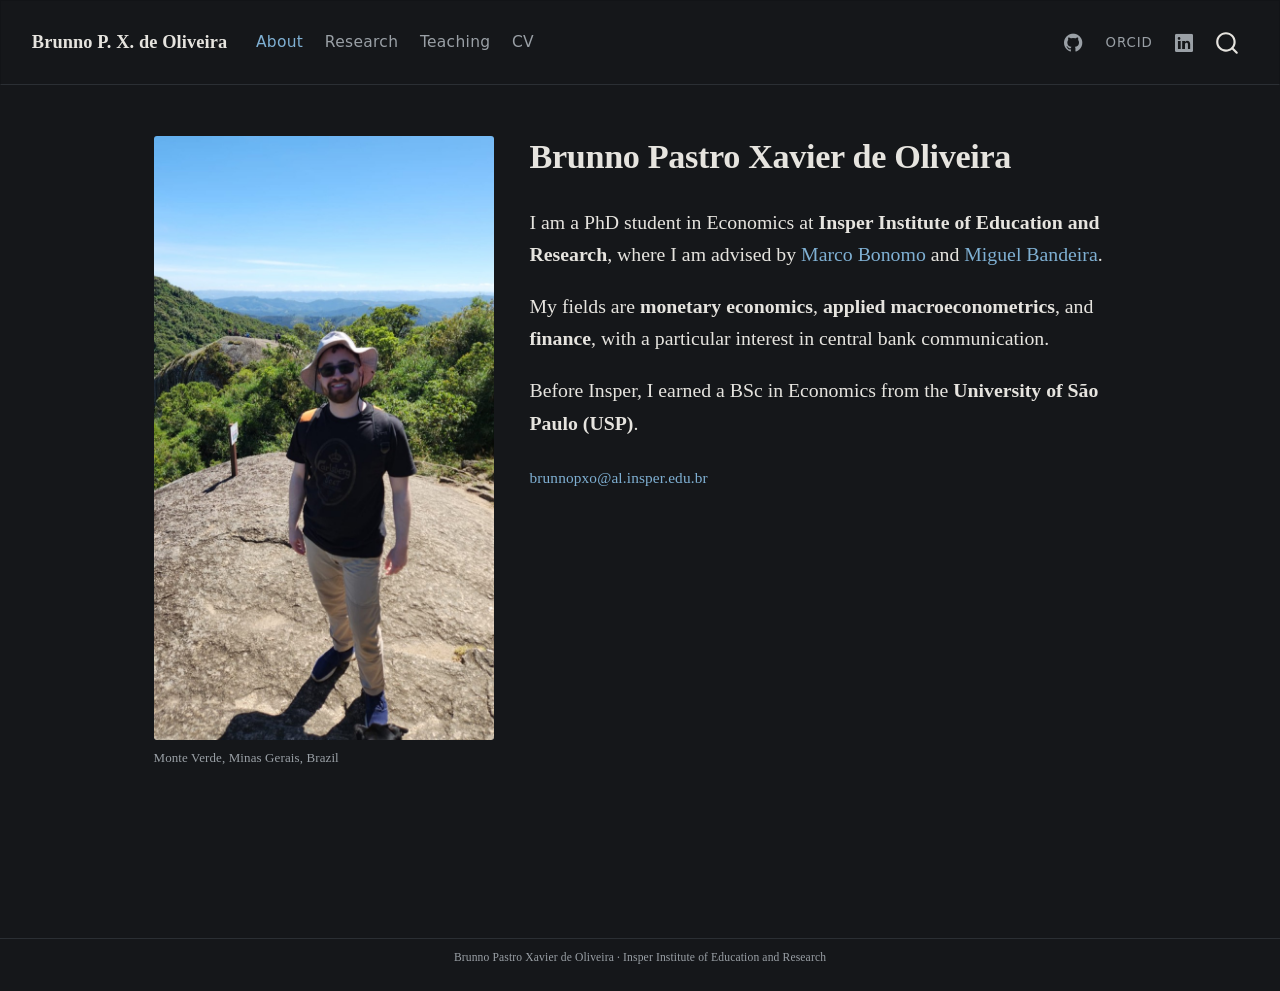
<file: index.html>
<!DOCTYPE html>
<html xmlns="http://www.w3.org/1999/xhtml" lang="en" xml:lang="en"><head>

<meta charset="utf-8">
<meta name="generator" content="quarto-1.10.19">

<meta name="viewport" content="width=device-width, initial-scale=1.0, user-scalable=yes">

<meta name="description" content="PhD student in Economics at Insper. Monetary economics, applied macroeconometrics, and finance.">

<title>Brunno Pastro Xavier de Oliveira</title>
<style>
/* Default styles provided by pandoc.
** See https://pandoc.org/MANUAL.html#variables-for-html for config info.
*/
span.smallcaps{font-variant: small-caps;}
div.columns{display: flex; gap: 1.5em;}
div.column{flex: auto;}
@media screen {
div.columns{gap: min(4vw, 1.5em);}
div.column{overflow-x: auto;}
}
div.hanging-indent{margin-left: 1.5em; text-indent: -1.5em;}
ul.task-list{list-style: none;}
ul.task-list li input[type="checkbox"] {
  width: 0.8em;
  margin: 0 0.8em 0.2em -1em; /* quarto-specific, see https://github.com/quarto-dev/quarto-cli/issues/4556 */ 
  vertical-align: middle;
}
</style>


<script src="site_libs/quarto-nav/quarto-nav.js"></script>
<script src="site_libs/quarto-nav/headroom.min.js"></script>
<script src="site_libs/clipboard/clipboard.min.js"></script>
<script src="site_libs/quarto-search/autocomplete.umd.js"></script>
<script src="site_libs/quarto-search/fuse.min.js"></script>
<script src="site_libs/quarto-search/quarto-search.js"></script>
<meta name="quarto:offset" content="./">
<script src="site_libs/quarto-html/quarto.js" type="module"></script>
<script src="site_libs/quarto-html/tabsets/tabsets.js" type="module"></script>
<script src="site_libs/quarto-html/popper.min.js"></script>
<script src="site_libs/quarto-html/tippy.umd.min.js"></script>
<link href="site_libs/quarto-html/tippy.css" rel="stylesheet">
<link href="site_libs/quarto-html/quarto-syntax-highlighting-dark-b626d73c4c936ccc3cb08be7d45d1df6.css" rel="stylesheet" id="quarto-text-highlighting-styles">
<script src="site_libs/bootstrap/bootstrap.min.js"></script>
<link href="site_libs/bootstrap/bootstrap-icons.css" rel="stylesheet">
<link href="site_libs/bootstrap/bootstrap-89ab94d4cbc42f2697dc7092663cc484.min.css" rel="stylesheet" append-hash="true" id="quarto-bootstrap" data-mode="dark">
<script id="quarto-search-options" type="application/json">{
  "location": "navbar",
  "copy-button": false,
  "collapse-after": 3,
  "panel-placement": "end",
  "type": "overlay",
  "limit": 50,
  "keyboard-shortcut": [
    "f",
    "/",
    "s"
  ],
  "show-item-context": false,
  "language": {
    "search-no-results-text": "No results",
    "search-matching-documents-text": "matching documents",
    "search-copy-link-title": "Copy link to search",
    "search-hide-matches-text": "Hide additional matches",
    "search-more-match-text": "more match in this document",
    "search-more-matches-text": "more matches in this document",
    "search-clear-button-title": "Clear",
    "search-text-placeholder": "",
    "search-detached-cancel-button-title": "Cancel",
    "search-submit-button-title": "Submit",
    "search-label": "Search"
  }
}</script>
<style>html{ scroll-behavior: smooth; }</style>


<meta property="og:title" content="Brunno Pastro Xavier de Oliveira">
<meta property="og:image" content="https://brunnopxo.github.io/assets/profile.jpg">
<meta property="og:site_name" content="Brunno Pastro Xavier de Oliveira">
<meta property="og:image:alt" content="Brunno Pastro Xavier de Oliveira">
</head>

<body class="nav-fixed fullcontent quarto-light">

<div id="quarto-search-results"></div>
  <header id="quarto-header" class="headroom fixed-top">
    <nav class="navbar navbar-expand-lg " data-bs-theme="dark">
      <div class="navbar-container container-fluid">
      <div class="navbar-brand-container mx-auto">
    <a class="navbar-brand" href="./index.html">
    <span class="navbar-title">Brunno P. X. de Oliveira</span>
    </a>
  </div>
            <div id="quarto-search" class="" title="Search"></div>
          <button class="navbar-toggler" type="button" data-bs-toggle="collapse" data-bs-target="#navbarCollapse" aria-controls="navbarCollapse" role="menu" aria-expanded="false" aria-label="Toggle navigation" onclick="if (window.quartoToggleHeadroom) { window.quartoToggleHeadroom(); }">
  <span class="navbar-toggler-icon"></span>
</button>
          <div class="collapse navbar-collapse" id="navbarCollapse">
            <ul class="navbar-nav navbar-nav-scroll me-auto">
  <li class="nav-item">
    <a class="nav-link active" href="./index.html" aria-current="page"> 
<span class="menu-text">About</span></a>
  </li>  
  <li class="nav-item">
    <a class="nav-link" href="./research.html"> 
<span class="menu-text">Research</span></a>
  </li>  
  <li class="nav-item">
    <a class="nav-link" href="./teaching.html"> 
<span class="menu-text">Teaching</span></a>
  </li>  
  <li class="nav-item">
    <a class="nav-link" href="./cv.html"> 
<span class="menu-text">CV</span></a>
  </li>  
</ul>
            <ul class="navbar-nav navbar-nav-scroll ms-auto">
  <li class="nav-item compact">
    <a class="nav-link" href="https://github.com/brunnopxo" target="_blank"> <i class="bi bi-github" role="img" aria-label="GitHub">
</i> 
<span class="menu-text"></span></a>
  </li>  
  <li class="nav-item">
    <a class="nav-link" href="https://orcid.org/0000-0001-9668-6243" target="_blank"> 
<span class="menu-text">ORCID</span></a>
  </li>  
  <li class="nav-item compact">
    <a class="nav-link" href="https://www.linkedin.com/in/brunnopxo/" target="_blank"> <i class="bi bi-linkedin" role="img" aria-label="LinkedIn">
</i> 
<span class="menu-text"></span></a>
  </li>  
</ul>
          </div> <!-- /navcollapse -->
            <div class="quarto-navbar-tools">
</div>
      </div> <!-- /container-fluid -->
    </nav>
</header>
<!-- content -->
<div id="quarto-content" class="quarto-container page-columns page-rows-contents page-layout-article page-navbar">
<!-- sidebar -->
<!-- margin-sidebar -->
    
<!-- main -->
<main class="content" id="quarto-document-content"><header id="title-block-header" class="quarto-title-block"></header>




<div class="profile-header">
<div class="profile-photo">
<p><img src="assets/profile.jpg" class="img-fluid" alt="Brunno Pastro Xavier de Oliveira"></p>
<div class="photo-caption">
<p>Monte Verde, Minas Gerais, Brazil</p>
</div>
</div>
<section id="brunno-pastro-xavier-de-oliveira" class="level1 title profile-text">
<h1 class="title">Brunno Pastro Xavier de Oliveira</h1>
<p>I am a PhD student in Economics at <strong>Insper Institute of Education and Research</strong>, where I am advised by <a href="https://sites.google.com/site/marcoacbonomo/" target="_blank" rel="noopener">Marco Bonomo</a> and <a href="https://sites.google.com/view/miguelbandeira/home" target="_blank" rel="noopener">Miguel Bandeira</a>.</p>
<p>My fields are <strong>monetary economics</strong>, <strong>applied macroeconometrics</strong>, and <strong>finance</strong>, with a particular interest in central bank communication.</p>
<p>Before Insper, I earned a BSc in Economics from the <strong>University of São Paulo (USP)</strong>.</p>
<div class="contact-line">
<p><a href="mailto:brunnopxo@al.insper.edu.br">brunnopxo@al.insper.edu.br</a></p>
</div>
</section>
</div>



</main> <!-- /main -->
<script id="quarto-html-after-body" type="application/javascript">
  window.document.addEventListener("DOMContentLoaded", function (event) {
    const isCodeAnnotation = (el) => {
      for (const clz of el.classList) {
        if (clz.startsWith('code-annotation-')) {                     
          return true;
        }
      }
      return false;
    }
    const onCopySuccess = function(e) {
      // button target
      const button = e.trigger;
      // don't keep focus
      button.blur();
      // flash "checked"
      button.classList.add('code-copy-button-checked');
      var currentTitle = button.getAttribute("title");
      button.setAttribute("title", "Copied!");
      let tooltip;
      if (window.bootstrap) {
        button.setAttribute("data-bs-toggle", "tooltip");
        button.setAttribute("data-bs-placement", "left");
        button.setAttribute("data-bs-title", "Copied!");
        tooltip = new bootstrap.Tooltip(button, 
          { trigger: "manual", 
            customClass: "code-copy-button-tooltip",
            offset: [0, -8]});
        tooltip.show();    
      }
      setTimeout(function() {
        if (tooltip) {
          tooltip.hide();
          button.removeAttribute("data-bs-title");
          button.removeAttribute("data-bs-toggle");
          button.removeAttribute("data-bs-placement");
        }
        button.setAttribute("title", currentTitle);
        button.classList.remove('code-copy-button-checked');
      }, 1000);
      // clear code selection
      e.clearSelection();
    }
    const getTextToCopy = function(trigger) {
      const outerScaffold = trigger.parentElement.cloneNode(true);
      const codeEl = outerScaffold.querySelector('code');
      for (const childEl of codeEl.children) {
        if (isCodeAnnotation(childEl)) {
          childEl.remove();
        }
      }
      return codeEl.innerText;
    }
    const clipboard = new window.ClipboardJS('.code-copy-button:not([data-in-quarto-modal])', {
      text: getTextToCopy
    });
    clipboard.on('success', onCopySuccess);
    if (window.document.getElementById('quarto-embedded-source-code-modal')) {
      const clipboardModal = new window.ClipboardJS('.code-copy-button[data-in-quarto-modal]', {
        text: getTextToCopy,
        container: window.document.getElementById('quarto-embedded-source-code-modal')
      });
      clipboardModal.on('success', onCopySuccess);
    }
      var localhostRegex = new RegExp(/^(?:http|https):\/\/localhost\:?[0-9]*\//);
      var mailtoRegex = new RegExp(/^mailto:/);
        var filterRegex = new RegExp("https:\/\/brunnopxo\.github\.io");
      var isInternal = (href) => {
          return filterRegex.test(href) || localhostRegex.test(href) || mailtoRegex.test(href);
      }
      // Inspect non-navigation links and adorn them if external
     var links = window.document.querySelectorAll('a[href]:not(.nav-link):not(.navbar-brand):not(.toc-action):not(.sidebar-link):not(.sidebar-item-toggle):not(.pagination-link):not(.no-external):not([aria-hidden]):not(.dropdown-item):not(.quarto-navigation-tool):not(.about-link)');
      for (var i=0; i<links.length; i++) {
        const link = links[i];
        if (!isInternal(link.href)) {
          // undo the damage that might have been done by quarto-nav.js in the case of
          // links that we want to consider external
          if (link.dataset.originalHref !== undefined) {
            link.href = link.dataset.originalHref;
          }
        }
      }
    function tippyHover(el, contentFn, onTriggerFn, onUntriggerFn) {
      const config = {
        allowHTML: true,
        maxWidth: 500,
        delay: 100,
        arrow: false,
        appendTo: function(el) {
            return el.parentElement;
        },
        interactive: true,
        interactiveBorder: 10,
        theme: 'quarto',
        placement: 'bottom-start',
      };
      if (contentFn) {
        config.content = contentFn;
      }
      if (onTriggerFn) {
        config.onTrigger = onTriggerFn;
      }
      if (onUntriggerFn) {
        config.onUntrigger = onUntriggerFn;
      }
      window.tippy(el, config); 
    }
    const noterefs = window.document.querySelectorAll('a[role="doc-noteref"]');
    for (var i=0; i<noterefs.length; i++) {
      const ref = noterefs[i];
      tippyHover(ref, function() {
        // use id or data attribute instead here
        let href = ref.getAttribute('data-footnote-href') || ref.getAttribute('href');
        try { href = new URL(href).hash; } catch {}
        const id = href.replace(/^#\/?/, "");
        const note = window.document.getElementById(id);
        if (note) {
          return note.innerHTML;
        } else {
          return "";
        }
      });
    }
    const xrefs = window.document.querySelectorAll('a.quarto-xref');
    const processXRef = (id, note) => {
      // Strip column container classes
      const stripColumnClz = (el) => {
        el.classList.remove("page-full", "page-columns");
        if (el.children) {
          for (const child of el.children) {
            stripColumnClz(child);
          }
        }
      }
      stripColumnClz(note)
      if (id === null || id.startsWith('sec-')) {
        // Special case sections, only their first couple elements
        const container = document.createElement("div");
        if (note.children && note.children.length > 2) {
          container.appendChild(note.children[0].cloneNode(true));
          for (let i = 1; i < note.children.length; i++) {
            const child = note.children[i];
            if (child.tagName === "P" && child.innerText === "") {
              continue;
            } else {
              container.appendChild(child.cloneNode(true));
              break;
            }
          }
          if (window.Quarto?.typesetMath) {
            window.Quarto.typesetMath(container);
          }
          return container.innerHTML
        } else {
          if (window.Quarto?.typesetMath) {
            window.Quarto.typesetMath(note);
          }
          return note.innerHTML;
        }
      } else {
        // Remove any anchor links if they are present
        const anchorLink = note.querySelector('a.anchorjs-link');
        if (anchorLink) {
          anchorLink.remove();
        }
        if (window.Quarto?.typesetMath) {
          window.Quarto.typesetMath(note);
        }
        if (note.classList.contains("callout")) {
          return note.outerHTML;
        } else {
          return note.innerHTML;
        }
      }
    }
    for (var i=0; i<xrefs.length; i++) {
      const xref = xrefs[i];
      tippyHover(xref, undefined, function(instance) {
        instance.disable();
        let url = xref.getAttribute('href');
        let hash = undefined; 
        if (url.startsWith('#')) {
          hash = url;
        } else {
          try { hash = new URL(url).hash; } catch {}
        }
        if (hash) {
          const id = hash.replace(/^#\/?/, "");
          const note = window.document.getElementById(id);
          if (note !== null) {
            try {
              const html = processXRef(id, note.cloneNode(true));
              instance.setContent(html);
            } finally {
              instance.enable();
              instance.show();
            }
          } else {
            // See if we can fetch this
            fetch(url.split('#')[0])
            .then(res => res.text())
            .then(html => {
              const parser = new DOMParser();
              const htmlDoc = parser.parseFromString(html, "text/html");
              const note = htmlDoc.getElementById(id);
              if (note !== null) {
                const html = processXRef(id, note);
                instance.setContent(html);
              } 
            }).finally(() => {
              instance.enable();
              instance.show();
            });
          }
        } else {
          // See if we can fetch a full url (with no hash to target)
          // This is a special case and we should probably do some content thinning / targeting
          fetch(url)
          .then(res => res.text())
          .then(html => {
            const parser = new DOMParser();
            const htmlDoc = parser.parseFromString(html, "text/html");
            const note = htmlDoc.querySelector('main.content');
            if (note !== null) {
              // This should only happen for chapter cross references
              // (since there is no id in the URL)
              // remove the first header
              if (note.children.length > 0 && note.children[0].tagName === "HEADER") {
                note.children[0].remove();
              }
              const html = processXRef(null, note);
              instance.setContent(html);
            } 
          }).finally(() => {
            instance.enable();
            instance.show();
          });
        }
      }, function(instance) {
      });
    }
        let selectedAnnoteEl;
        const selectorForAnnotation = ( cell, annotation) => {
          let cellAttr = 'data-code-cell="' + cell + '"';
          let lineAttr = 'data-code-annotation="' +  annotation + '"';
          const selector = 'span[' + cellAttr + '][' + lineAttr + ']';
          return selector;
        }
        const selectCodeLines = (annoteEl) => {
          const doc = window.document;
          const targetCell = annoteEl.getAttribute("data-target-cell");
          const targetAnnotation = annoteEl.getAttribute("data-target-annotation");
          const annoteSpan = window.document.querySelector(selectorForAnnotation(targetCell, targetAnnotation));
          const lines = annoteSpan.getAttribute("data-code-lines").split(",");
          const lineIds = lines.map((line) => {
            return targetCell + "-" + line;
          })
          let top = null;
          let height = null;
          let parent = null;
          if (lineIds.length > 0) {
              //compute the position of the single el (top and bottom and make a div)
              const el = window.document.getElementById(lineIds[0]);
              top = el.offsetTop;
              height = el.offsetHeight;
              parent = el.parentElement.parentElement;
            if (lineIds.length > 1) {
              const lastEl = window.document.getElementById(lineIds[lineIds.length - 1]);
              const bottom = lastEl.offsetTop + lastEl.offsetHeight;
              height = bottom - top;
            }
            if (top !== null && height !== null && parent !== null) {
              // cook up a div (if necessary) and position it 
              let div = window.document.getElementById("code-annotation-line-highlight");
              if (div === null) {
                div = window.document.createElement("div");
                div.setAttribute("id", "code-annotation-line-highlight");
                div.style.position = 'absolute';
                parent.appendChild(div);
              }
              div.style.top = top - 2 + "px";
              div.style.height = height + 4 + "px";
              div.style.left = 0;
              let gutterDiv = window.document.getElementById("code-annotation-line-highlight-gutter");
              if (gutterDiv === null) {
                gutterDiv = window.document.createElement("div");
                gutterDiv.setAttribute("id", "code-annotation-line-highlight-gutter");
                gutterDiv.style.position = 'absolute';
                const codeCell = window.document.getElementById(targetCell);
                const gutter = codeCell.querySelector('.code-annotation-gutter');
                gutter.appendChild(gutterDiv);
              }
              gutterDiv.style.top = top - 2 + "px";
              gutterDiv.style.height = height + 4 + "px";
            }
            selectedAnnoteEl = annoteEl;
          }
        };
        const unselectCodeLines = () => {
          const elementsIds = ["code-annotation-line-highlight", "code-annotation-line-highlight-gutter"];
          elementsIds.forEach((elId) => {
            const div = window.document.getElementById(elId);
            if (div) {
              div.remove();
            }
          });
          selectedAnnoteEl = undefined;
        };
          // Handle positioning of the toggle
      window.addEventListener(
        "resize",
        throttle(() => {
          elRect = undefined;
          if (selectedAnnoteEl) {
            selectCodeLines(selectedAnnoteEl);
          }
        }, 10)
      );
      function throttle(fn, ms) {
      let throttle = false;
      let timer;
        return (...args) => {
          if(!throttle) { // first call gets through
              fn.apply(this, args);
              throttle = true;
          } else { // all the others get throttled
              if(timer) clearTimeout(timer); // cancel #2
              timer = setTimeout(() => {
                fn.apply(this, args);
                timer = throttle = false;
              }, ms);
          }
        };
      }
        // Attach click handler to the DT
        const annoteDls = window.document.querySelectorAll('dt[data-target-cell]');
        for (const annoteDlNode of annoteDls) {
          annoteDlNode.addEventListener('click', (event) => {
            const clickedEl = event.target;
            if (clickedEl !== selectedAnnoteEl) {
              unselectCodeLines();
              const activeEl = window.document.querySelector('dt[data-target-cell].code-annotation-active');
              if (activeEl) {
                activeEl.classList.remove('code-annotation-active');
              }
              selectCodeLines(clickedEl);
              clickedEl.classList.add('code-annotation-active');
            } else {
              // Unselect the line
              unselectCodeLines();
              clickedEl.classList.remove('code-annotation-active');
            }
          });
        }
    const findCites = (el) => {
      const parentEl = el.parentElement;
      if (parentEl) {
        const cites = parentEl.dataset.cites;
        if (cites) {
          return {
            el,
            cites: cites.split(' ')
          };
        } else {
          return findCites(el.parentElement)
        }
      } else {
        return undefined;
      }
    };
    var bibliorefs = window.document.querySelectorAll('a[role="doc-biblioref"]');
    for (var i=0; i<bibliorefs.length; i++) {
      const ref = bibliorefs[i];
      const citeInfo = findCites(ref);
      if (citeInfo) {
        tippyHover(citeInfo.el, function() {
          var popup = window.document.createElement('div');
          citeInfo.cites.forEach(function(cite) {
            var citeDiv = window.document.createElement('div');
            citeDiv.classList.add('hanging-indent');
            citeDiv.classList.add('csl-entry');
            var biblioDiv = window.document.getElementById('ref-' + cite);
            if (biblioDiv) {
              citeDiv.innerHTML = biblioDiv.innerHTML;
            }
            popup.appendChild(citeDiv);
          });
          return popup.innerHTML;
        });
      }
    }
  });
  </script>
</div> <!-- /content -->
<footer class="footer">
  <div class="nav-footer">
    <div class="nav-footer-left">
      &nbsp;
    </div>   
    <div class="nav-footer-center">
<p>Brunno Pastro Xavier de Oliveira · Insper Institute of Education and Research</p>
</div>
    <div class="nav-footer-right">
      &nbsp;
    </div>
  </div>
</footer>




<script src="site_libs/quarto-html/zenscroll-min.js"></script>
</body></html>
</file>
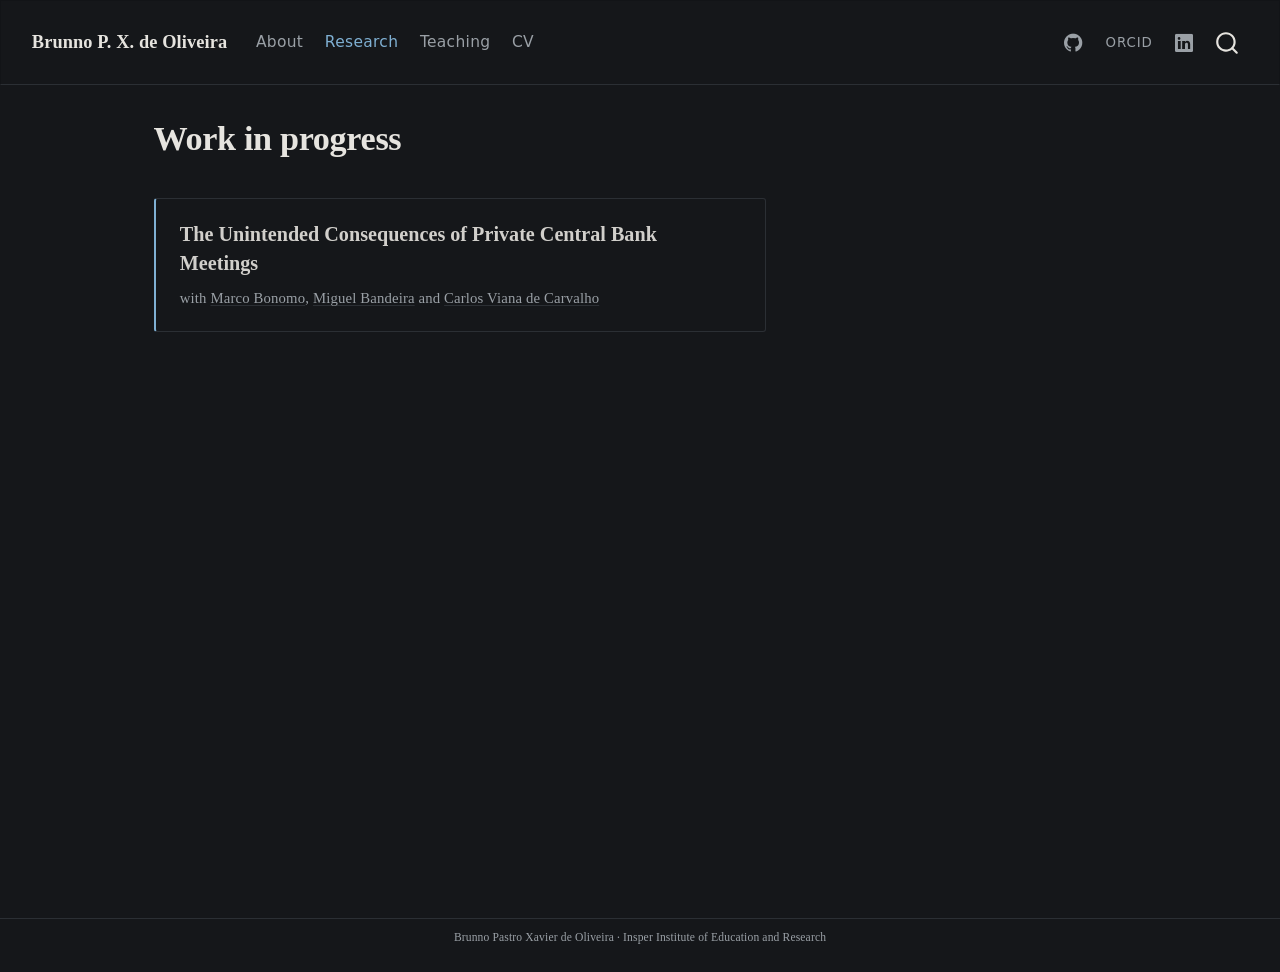
<file: research.html>
<!DOCTYPE html>
<html xmlns="http://www.w3.org/1999/xhtml" lang="en" xml:lang="en"><head>

<meta charset="utf-8">
<meta name="generator" content="quarto-1.10.19">

<meta name="viewport" content="width=device-width, initial-scale=1.0, user-scalable=yes">

<meta name="description" content="Research on central bank communication, information leakage, and high-frequency identification of monetary policy in emerging markets.">

<title>Research — Brunno Pastro Xavier de Oliveira – Brunno Pastro Xavier de Oliveira</title>
<style>
/* Default styles provided by pandoc.
** See https://pandoc.org/MANUAL.html#variables-for-html for config info.
*/
span.smallcaps{font-variant: small-caps;}
div.columns{display: flex; gap: 1.5em;}
div.column{flex: auto;}
@media screen {
div.columns{gap: min(4vw, 1.5em);}
div.column{overflow-x: auto;}
}
div.hanging-indent{margin-left: 1.5em; text-indent: -1.5em;}
ul.task-list{list-style: none;}
ul.task-list li input[type="checkbox"] {
  width: 0.8em;
  margin: 0 0.8em 0.2em -1em; /* quarto-specific, see https://github.com/quarto-dev/quarto-cli/issues/4556 */ 
  vertical-align: middle;
}
</style>


<script src="site_libs/quarto-nav/quarto-nav.js"></script>
<script src="site_libs/quarto-nav/headroom.min.js"></script>
<script src="site_libs/clipboard/clipboard.min.js"></script>
<script src="site_libs/quarto-search/autocomplete.umd.js"></script>
<script src="site_libs/quarto-search/fuse.min.js"></script>
<script src="site_libs/quarto-search/quarto-search.js"></script>
<meta name="quarto:offset" content="./">
<script src="site_libs/quarto-html/quarto.js" type="module"></script>
<script src="site_libs/quarto-html/tabsets/tabsets.js" type="module"></script>
<script src="site_libs/quarto-html/popper.min.js"></script>
<script src="site_libs/quarto-html/tippy.umd.min.js"></script>
<link href="site_libs/quarto-html/tippy.css" rel="stylesheet">
<link href="site_libs/quarto-html/quarto-syntax-highlighting-dark-b626d73c4c936ccc3cb08be7d45d1df6.css" rel="stylesheet" id="quarto-text-highlighting-styles">
<script src="site_libs/bootstrap/bootstrap.min.js"></script>
<link href="site_libs/bootstrap/bootstrap-icons.css" rel="stylesheet">
<link href="site_libs/bootstrap/bootstrap-89ab94d4cbc42f2697dc7092663cc484.min.css" rel="stylesheet" append-hash="true" id="quarto-bootstrap" data-mode="dark">
<script id="quarto-search-options" type="application/json">{
  "location": "navbar",
  "copy-button": false,
  "collapse-after": 3,
  "panel-placement": "end",
  "type": "overlay",
  "limit": 50,
  "keyboard-shortcut": [
    "f",
    "/",
    "s"
  ],
  "show-item-context": false,
  "language": {
    "search-no-results-text": "No results",
    "search-matching-documents-text": "matching documents",
    "search-copy-link-title": "Copy link to search",
    "search-hide-matches-text": "Hide additional matches",
    "search-more-match-text": "more match in this document",
    "search-more-matches-text": "more matches in this document",
    "search-clear-button-title": "Clear",
    "search-text-placeholder": "",
    "search-detached-cancel-button-title": "Cancel",
    "search-submit-button-title": "Submit",
    "search-label": "Search"
  }
}</script>
<style>html{ scroll-behavior: smooth; }</style>


<meta property="og:title" content="Research — Brunno Pastro Xavier de Oliveira">
<meta property="og:site_name" content="Brunno Pastro Xavier de Oliveira">
</head>

<body class="nav-fixed fullcontent quarto-light">

<div id="quarto-search-results"></div>
  <header id="quarto-header" class="headroom fixed-top">
    <nav class="navbar navbar-expand-lg " data-bs-theme="dark">
      <div class="navbar-container container-fluid">
      <div class="navbar-brand-container mx-auto">
    <a class="navbar-brand" href="./index.html">
    <span class="navbar-title">Brunno P. X. de Oliveira</span>
    </a>
  </div>
            <div id="quarto-search" class="" title="Search"></div>
          <button class="navbar-toggler" type="button" data-bs-toggle="collapse" data-bs-target="#navbarCollapse" aria-controls="navbarCollapse" role="menu" aria-expanded="false" aria-label="Toggle navigation" onclick="if (window.quartoToggleHeadroom) { window.quartoToggleHeadroom(); }">
  <span class="navbar-toggler-icon"></span>
</button>
          <div class="collapse navbar-collapse" id="navbarCollapse">
            <ul class="navbar-nav navbar-nav-scroll me-auto">
  <li class="nav-item">
    <a class="nav-link" href="./index.html"> 
<span class="menu-text">About</span></a>
  </li>  
  <li class="nav-item">
    <a class="nav-link active" href="./research.html" aria-current="page"> 
<span class="menu-text">Research</span></a>
  </li>  
  <li class="nav-item">
    <a class="nav-link" href="./teaching.html"> 
<span class="menu-text">Teaching</span></a>
  </li>  
  <li class="nav-item">
    <a class="nav-link" href="./cv.html"> 
<span class="menu-text">CV</span></a>
  </li>  
</ul>
            <ul class="navbar-nav navbar-nav-scroll ms-auto">
  <li class="nav-item compact">
    <a class="nav-link" href="https://github.com/brunnopxo" target="_blank"> <i class="bi bi-github" role="img" aria-label="GitHub">
</i> 
<span class="menu-text"></span></a>
  </li>  
  <li class="nav-item">
    <a class="nav-link" href="https://orcid.org/0000-0001-9668-6243" target="_blank"> 
<span class="menu-text">ORCID</span></a>
  </li>  
  <li class="nav-item compact">
    <a class="nav-link" href="https://www.linkedin.com/in/brunnopxo/" target="_blank"> <i class="bi bi-linkedin" role="img" aria-label="LinkedIn">
</i> 
<span class="menu-text"></span></a>
  </li>  
</ul>
          </div> <!-- /navcollapse -->
            <div class="quarto-navbar-tools">
</div>
      </div> <!-- /container-fluid -->
    </nav>
</header>
<!-- content -->
<div id="quarto-content" class="quarto-container page-columns page-rows-contents page-layout-article page-navbar">
<!-- sidebar -->
<!-- margin-sidebar -->
    
<!-- main -->
<main class="content" id="quarto-document-content">

<header id="title-block-header" class="quarto-title-block default">
<div class="quarto-title">
<h1 class="title">Work in progress</h1>
</div>



<div class="quarto-title-meta">

    
  
    
  </div>
  


</header>


<section id="the-unintended-consequences-of-private-central-bank-meetings" class="level3 paper">
<h3 data-anchor-id="the-unintended-consequences-of-private-central-bank-meetings">The Unintended Consequences of Private Central Bank Meetings</h3>
<div class="authors">
<p>with <a href="https://sites.google.com/site/marcoacbonomo/" target="_blank" rel="noopener">Marco Bonomo</a>, <a href="https://sites.google.com/view/miguelbandeira/home" target="_blank" rel="noopener">Miguel Bandeira</a> and <a href="https://sites.google.com/site/cvianac2/carloscarvalho" target="_blank" rel="noopener">Carlos Viana de Carvalho</a></p>
</div>
</section>



</main> <!-- /main -->
<script id="quarto-html-after-body" type="application/javascript">
  window.document.addEventListener("DOMContentLoaded", function (event) {
    const isCodeAnnotation = (el) => {
      for (const clz of el.classList) {
        if (clz.startsWith('code-annotation-')) {                     
          return true;
        }
      }
      return false;
    }
    const onCopySuccess = function(e) {
      // button target
      const button = e.trigger;
      // don't keep focus
      button.blur();
      // flash "checked"
      button.classList.add('code-copy-button-checked');
      var currentTitle = button.getAttribute("title");
      button.setAttribute("title", "Copied!");
      let tooltip;
      if (window.bootstrap) {
        button.setAttribute("data-bs-toggle", "tooltip");
        button.setAttribute("data-bs-placement", "left");
        button.setAttribute("data-bs-title", "Copied!");
        tooltip = new bootstrap.Tooltip(button, 
          { trigger: "manual", 
            customClass: "code-copy-button-tooltip",
            offset: [0, -8]});
        tooltip.show();    
      }
      setTimeout(function() {
        if (tooltip) {
          tooltip.hide();
          button.removeAttribute("data-bs-title");
          button.removeAttribute("data-bs-toggle");
          button.removeAttribute("data-bs-placement");
        }
        button.setAttribute("title", currentTitle);
        button.classList.remove('code-copy-button-checked');
      }, 1000);
      // clear code selection
      e.clearSelection();
    }
    const getTextToCopy = function(trigger) {
      const outerScaffold = trigger.parentElement.cloneNode(true);
      const codeEl = outerScaffold.querySelector('code');
      for (const childEl of codeEl.children) {
        if (isCodeAnnotation(childEl)) {
          childEl.remove();
        }
      }
      return codeEl.innerText;
    }
    const clipboard = new window.ClipboardJS('.code-copy-button:not([data-in-quarto-modal])', {
      text: getTextToCopy
    });
    clipboard.on('success', onCopySuccess);
    if (window.document.getElementById('quarto-embedded-source-code-modal')) {
      const clipboardModal = new window.ClipboardJS('.code-copy-button[data-in-quarto-modal]', {
        text: getTextToCopy,
        container: window.document.getElementById('quarto-embedded-source-code-modal')
      });
      clipboardModal.on('success', onCopySuccess);
    }
      var localhostRegex = new RegExp(/^(?:http|https):\/\/localhost\:?[0-9]*\//);
      var mailtoRegex = new RegExp(/^mailto:/);
        var filterRegex = new RegExp("https:\/\/brunnopxo\.github\.io");
      var isInternal = (href) => {
          return filterRegex.test(href) || localhostRegex.test(href) || mailtoRegex.test(href);
      }
      // Inspect non-navigation links and adorn them if external
     var links = window.document.querySelectorAll('a[href]:not(.nav-link):not(.navbar-brand):not(.toc-action):not(.sidebar-link):not(.sidebar-item-toggle):not(.pagination-link):not(.no-external):not([aria-hidden]):not(.dropdown-item):not(.quarto-navigation-tool):not(.about-link)');
      for (var i=0; i<links.length; i++) {
        const link = links[i];
        if (!isInternal(link.href)) {
          // undo the damage that might have been done by quarto-nav.js in the case of
          // links that we want to consider external
          if (link.dataset.originalHref !== undefined) {
            link.href = link.dataset.originalHref;
          }
        }
      }
    function tippyHover(el, contentFn, onTriggerFn, onUntriggerFn) {
      const config = {
        allowHTML: true,
        maxWidth: 500,
        delay: 100,
        arrow: false,
        appendTo: function(el) {
            return el.parentElement;
        },
        interactive: true,
        interactiveBorder: 10,
        theme: 'quarto',
        placement: 'bottom-start',
      };
      if (contentFn) {
        config.content = contentFn;
      }
      if (onTriggerFn) {
        config.onTrigger = onTriggerFn;
      }
      if (onUntriggerFn) {
        config.onUntrigger = onUntriggerFn;
      }
      window.tippy(el, config); 
    }
    const noterefs = window.document.querySelectorAll('a[role="doc-noteref"]');
    for (var i=0; i<noterefs.length; i++) {
      const ref = noterefs[i];
      tippyHover(ref, function() {
        // use id or data attribute instead here
        let href = ref.getAttribute('data-footnote-href') || ref.getAttribute('href');
        try { href = new URL(href).hash; } catch {}
        const id = href.replace(/^#\/?/, "");
        const note = window.document.getElementById(id);
        if (note) {
          return note.innerHTML;
        } else {
          return "";
        }
      });
    }
    const xrefs = window.document.querySelectorAll('a.quarto-xref');
    const processXRef = (id, note) => {
      // Strip column container classes
      const stripColumnClz = (el) => {
        el.classList.remove("page-full", "page-columns");
        if (el.children) {
          for (const child of el.children) {
            stripColumnClz(child);
          }
        }
      }
      stripColumnClz(note)
      if (id === null || id.startsWith('sec-')) {
        // Special case sections, only their first couple elements
        const container = document.createElement("div");
        if (note.children && note.children.length > 2) {
          container.appendChild(note.children[0].cloneNode(true));
          for (let i = 1; i < note.children.length; i++) {
            const child = note.children[i];
            if (child.tagName === "P" && child.innerText === "") {
              continue;
            } else {
              container.appendChild(child.cloneNode(true));
              break;
            }
          }
          if (window.Quarto?.typesetMath) {
            window.Quarto.typesetMath(container);
          }
          return container.innerHTML
        } else {
          if (window.Quarto?.typesetMath) {
            window.Quarto.typesetMath(note);
          }
          return note.innerHTML;
        }
      } else {
        // Remove any anchor links if they are present
        const anchorLink = note.querySelector('a.anchorjs-link');
        if (anchorLink) {
          anchorLink.remove();
        }
        if (window.Quarto?.typesetMath) {
          window.Quarto.typesetMath(note);
        }
        if (note.classList.contains("callout")) {
          return note.outerHTML;
        } else {
          return note.innerHTML;
        }
      }
    }
    for (var i=0; i<xrefs.length; i++) {
      const xref = xrefs[i];
      tippyHover(xref, undefined, function(instance) {
        instance.disable();
        let url = xref.getAttribute('href');
        let hash = undefined; 
        if (url.startsWith('#')) {
          hash = url;
        } else {
          try { hash = new URL(url).hash; } catch {}
        }
        if (hash) {
          const id = hash.replace(/^#\/?/, "");
          const note = window.document.getElementById(id);
          if (note !== null) {
            try {
              const html = processXRef(id, note.cloneNode(true));
              instance.setContent(html);
            } finally {
              instance.enable();
              instance.show();
            }
          } else {
            // See if we can fetch this
            fetch(url.split('#')[0])
            .then(res => res.text())
            .then(html => {
              const parser = new DOMParser();
              const htmlDoc = parser.parseFromString(html, "text/html");
              const note = htmlDoc.getElementById(id);
              if (note !== null) {
                const html = processXRef(id, note);
                instance.setContent(html);
              } 
            }).finally(() => {
              instance.enable();
              instance.show();
            });
          }
        } else {
          // See if we can fetch a full url (with no hash to target)
          // This is a special case and we should probably do some content thinning / targeting
          fetch(url)
          .then(res => res.text())
          .then(html => {
            const parser = new DOMParser();
            const htmlDoc = parser.parseFromString(html, "text/html");
            const note = htmlDoc.querySelector('main.content');
            if (note !== null) {
              // This should only happen for chapter cross references
              // (since there is no id in the URL)
              // remove the first header
              if (note.children.length > 0 && note.children[0].tagName === "HEADER") {
                note.children[0].remove();
              }
              const html = processXRef(null, note);
              instance.setContent(html);
            } 
          }).finally(() => {
            instance.enable();
            instance.show();
          });
        }
      }, function(instance) {
      });
    }
        let selectedAnnoteEl;
        const selectorForAnnotation = ( cell, annotation) => {
          let cellAttr = 'data-code-cell="' + cell + '"';
          let lineAttr = 'data-code-annotation="' +  annotation + '"';
          const selector = 'span[' + cellAttr + '][' + lineAttr + ']';
          return selector;
        }
        const selectCodeLines = (annoteEl) => {
          const doc = window.document;
          const targetCell = annoteEl.getAttribute("data-target-cell");
          const targetAnnotation = annoteEl.getAttribute("data-target-annotation");
          const annoteSpan = window.document.querySelector(selectorForAnnotation(targetCell, targetAnnotation));
          const lines = annoteSpan.getAttribute("data-code-lines").split(",");
          const lineIds = lines.map((line) => {
            return targetCell + "-" + line;
          })
          let top = null;
          let height = null;
          let parent = null;
          if (lineIds.length > 0) {
              //compute the position of the single el (top and bottom and make a div)
              const el = window.document.getElementById(lineIds[0]);
              top = el.offsetTop;
              height = el.offsetHeight;
              parent = el.parentElement.parentElement;
            if (lineIds.length > 1) {
              const lastEl = window.document.getElementById(lineIds[lineIds.length - 1]);
              const bottom = lastEl.offsetTop + lastEl.offsetHeight;
              height = bottom - top;
            }
            if (top !== null && height !== null && parent !== null) {
              // cook up a div (if necessary) and position it 
              let div = window.document.getElementById("code-annotation-line-highlight");
              if (div === null) {
                div = window.document.createElement("div");
                div.setAttribute("id", "code-annotation-line-highlight");
                div.style.position = 'absolute';
                parent.appendChild(div);
              }
              div.style.top = top - 2 + "px";
              div.style.height = height + 4 + "px";
              div.style.left = 0;
              let gutterDiv = window.document.getElementById("code-annotation-line-highlight-gutter");
              if (gutterDiv === null) {
                gutterDiv = window.document.createElement("div");
                gutterDiv.setAttribute("id", "code-annotation-line-highlight-gutter");
                gutterDiv.style.position = 'absolute';
                const codeCell = window.document.getElementById(targetCell);
                const gutter = codeCell.querySelector('.code-annotation-gutter');
                gutter.appendChild(gutterDiv);
              }
              gutterDiv.style.top = top - 2 + "px";
              gutterDiv.style.height = height + 4 + "px";
            }
            selectedAnnoteEl = annoteEl;
          }
        };
        const unselectCodeLines = () => {
          const elementsIds = ["code-annotation-line-highlight", "code-annotation-line-highlight-gutter"];
          elementsIds.forEach((elId) => {
            const div = window.document.getElementById(elId);
            if (div) {
              div.remove();
            }
          });
          selectedAnnoteEl = undefined;
        };
          // Handle positioning of the toggle
      window.addEventListener(
        "resize",
        throttle(() => {
          elRect = undefined;
          if (selectedAnnoteEl) {
            selectCodeLines(selectedAnnoteEl);
          }
        }, 10)
      );
      function throttle(fn, ms) {
      let throttle = false;
      let timer;
        return (...args) => {
          if(!throttle) { // first call gets through
              fn.apply(this, args);
              throttle = true;
          } else { // all the others get throttled
              if(timer) clearTimeout(timer); // cancel #2
              timer = setTimeout(() => {
                fn.apply(this, args);
                timer = throttle = false;
              }, ms);
          }
        };
      }
        // Attach click handler to the DT
        const annoteDls = window.document.querySelectorAll('dt[data-target-cell]');
        for (const annoteDlNode of annoteDls) {
          annoteDlNode.addEventListener('click', (event) => {
            const clickedEl = event.target;
            if (clickedEl !== selectedAnnoteEl) {
              unselectCodeLines();
              const activeEl = window.document.querySelector('dt[data-target-cell].code-annotation-active');
              if (activeEl) {
                activeEl.classList.remove('code-annotation-active');
              }
              selectCodeLines(clickedEl);
              clickedEl.classList.add('code-annotation-active');
            } else {
              // Unselect the line
              unselectCodeLines();
              clickedEl.classList.remove('code-annotation-active');
            }
          });
        }
    const findCites = (el) => {
      const parentEl = el.parentElement;
      if (parentEl) {
        const cites = parentEl.dataset.cites;
        if (cites) {
          return {
            el,
            cites: cites.split(' ')
          };
        } else {
          return findCites(el.parentElement)
        }
      } else {
        return undefined;
      }
    };
    var bibliorefs = window.document.querySelectorAll('a[role="doc-biblioref"]');
    for (var i=0; i<bibliorefs.length; i++) {
      const ref = bibliorefs[i];
      const citeInfo = findCites(ref);
      if (citeInfo) {
        tippyHover(citeInfo.el, function() {
          var popup = window.document.createElement('div');
          citeInfo.cites.forEach(function(cite) {
            var citeDiv = window.document.createElement('div');
            citeDiv.classList.add('hanging-indent');
            citeDiv.classList.add('csl-entry');
            var biblioDiv = window.document.getElementById('ref-' + cite);
            if (biblioDiv) {
              citeDiv.innerHTML = biblioDiv.innerHTML;
            }
            popup.appendChild(citeDiv);
          });
          return popup.innerHTML;
        });
      }
    }
  });
  </script>
</div> <!-- /content -->
<footer class="footer">
  <div class="nav-footer">
    <div class="nav-footer-left">
      &nbsp;
    </div>   
    <div class="nav-footer-center">
<p>Brunno Pastro Xavier de Oliveira · Insper Institute of Education and Research</p>
</div>
    <div class="nav-footer-right">
      &nbsp;
    </div>
  </div>
</footer>




<script src="site_libs/quarto-html/zenscroll-min.js"></script>
</body></html>
</file>
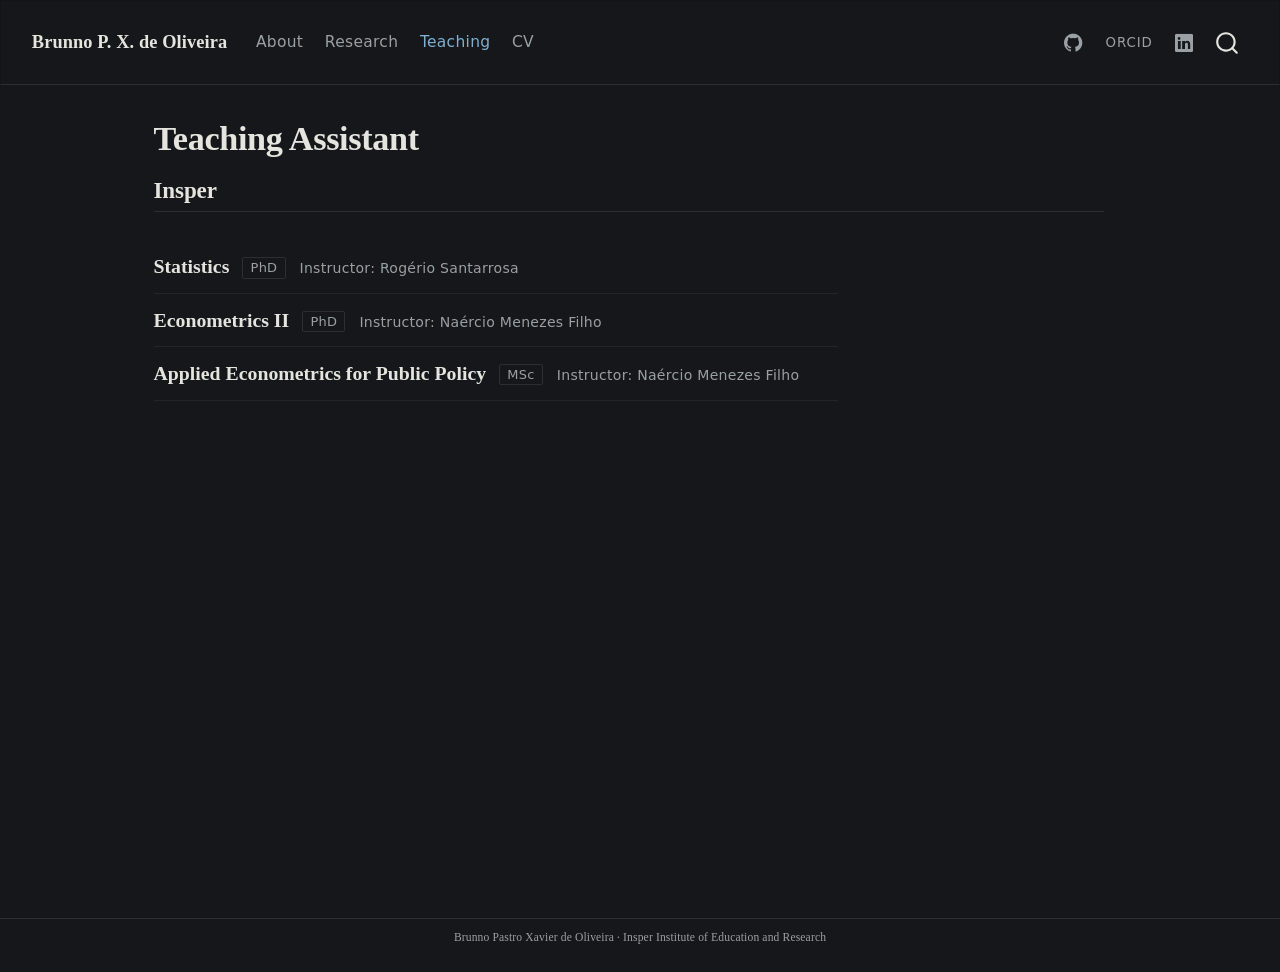
<file: teaching.html>
<!DOCTYPE html>
<html xmlns="http://www.w3.org/1999/xhtml" lang="en" xml:lang="en"><head>

<meta charset="utf-8">
<meta name="generator" content="quarto-1.10.19">

<meta name="viewport" content="width=device-width, initial-scale=1.0, user-scalable=yes">

<meta name="description" content="Teaching assistantships in statistics, econometrics and macroeconomics at Insper.">

<title>Teaching Assistant — Brunno Pastro Xavier de Oliveira – Brunno Pastro Xavier de Oliveira</title>
<style>
/* Default styles provided by pandoc.
** See https://pandoc.org/MANUAL.html#variables-for-html for config info.
*/
span.smallcaps{font-variant: small-caps;}
div.columns{display: flex; gap: 1.5em;}
div.column{flex: auto;}
@media screen {
div.columns{gap: min(4vw, 1.5em);}
div.column{overflow-x: auto;}
}
div.hanging-indent{margin-left: 1.5em; text-indent: -1.5em;}
ul.task-list{list-style: none;}
ul.task-list li input[type="checkbox"] {
  width: 0.8em;
  margin: 0 0.8em 0.2em -1em; /* quarto-specific, see https://github.com/quarto-dev/quarto-cli/issues/4556 */ 
  vertical-align: middle;
}
</style>


<script src="site_libs/quarto-nav/quarto-nav.js"></script>
<script src="site_libs/quarto-nav/headroom.min.js"></script>
<script src="site_libs/clipboard/clipboard.min.js"></script>
<script src="site_libs/quarto-search/autocomplete.umd.js"></script>
<script src="site_libs/quarto-search/fuse.min.js"></script>
<script src="site_libs/quarto-search/quarto-search.js"></script>
<meta name="quarto:offset" content="./">
<script src="site_libs/quarto-html/quarto.js" type="module"></script>
<script src="site_libs/quarto-html/tabsets/tabsets.js" type="module"></script>
<script src="site_libs/quarto-html/popper.min.js"></script>
<script src="site_libs/quarto-html/tippy.umd.min.js"></script>
<link href="site_libs/quarto-html/tippy.css" rel="stylesheet">
<link href="site_libs/quarto-html/quarto-syntax-highlighting-dark-b626d73c4c936ccc3cb08be7d45d1df6.css" rel="stylesheet" id="quarto-text-highlighting-styles">
<script src="site_libs/bootstrap/bootstrap.min.js"></script>
<link href="site_libs/bootstrap/bootstrap-icons.css" rel="stylesheet">
<link href="site_libs/bootstrap/bootstrap-89ab94d4cbc42f2697dc7092663cc484.min.css" rel="stylesheet" append-hash="true" id="quarto-bootstrap" data-mode="dark">
<script id="quarto-search-options" type="application/json">{
  "location": "navbar",
  "copy-button": false,
  "collapse-after": 3,
  "panel-placement": "end",
  "type": "overlay",
  "limit": 50,
  "keyboard-shortcut": [
    "f",
    "/",
    "s"
  ],
  "show-item-context": false,
  "language": {
    "search-no-results-text": "No results",
    "search-matching-documents-text": "matching documents",
    "search-copy-link-title": "Copy link to search",
    "search-hide-matches-text": "Hide additional matches",
    "search-more-match-text": "more match in this document",
    "search-more-matches-text": "more matches in this document",
    "search-clear-button-title": "Clear",
    "search-text-placeholder": "",
    "search-detached-cancel-button-title": "Cancel",
    "search-submit-button-title": "Submit",
    "search-label": "Search"
  }
}</script>
<style>html{ scroll-behavior: smooth; }</style>


<meta property="og:title" content="Teaching Assistant — Brunno Pastro Xavier de Oliveira">
<meta property="og:site_name" content="Brunno Pastro Xavier de Oliveira">
</head>

<body class="nav-fixed fullcontent quarto-light">

<div id="quarto-search-results"></div>
  <header id="quarto-header" class="headroom fixed-top">
    <nav class="navbar navbar-expand-lg " data-bs-theme="dark">
      <div class="navbar-container container-fluid">
      <div class="navbar-brand-container mx-auto">
    <a class="navbar-brand" href="./index.html">
    <span class="navbar-title">Brunno P. X. de Oliveira</span>
    </a>
  </div>
            <div id="quarto-search" class="" title="Search"></div>
          <button class="navbar-toggler" type="button" data-bs-toggle="collapse" data-bs-target="#navbarCollapse" aria-controls="navbarCollapse" role="menu" aria-expanded="false" aria-label="Toggle navigation" onclick="if (window.quartoToggleHeadroom) { window.quartoToggleHeadroom(); }">
  <span class="navbar-toggler-icon"></span>
</button>
          <div class="collapse navbar-collapse" id="navbarCollapse">
            <ul class="navbar-nav navbar-nav-scroll me-auto">
  <li class="nav-item">
    <a class="nav-link" href="./index.html"> 
<span class="menu-text">About</span></a>
  </li>  
  <li class="nav-item">
    <a class="nav-link" href="./research.html"> 
<span class="menu-text">Research</span></a>
  </li>  
  <li class="nav-item">
    <a class="nav-link active" href="./teaching.html" aria-current="page"> 
<span class="menu-text">Teaching</span></a>
  </li>  
  <li class="nav-item">
    <a class="nav-link" href="./cv.html"> 
<span class="menu-text">CV</span></a>
  </li>  
</ul>
            <ul class="navbar-nav navbar-nav-scroll ms-auto">
  <li class="nav-item compact">
    <a class="nav-link" href="https://github.com/brunnopxo" target="_blank"> <i class="bi bi-github" role="img" aria-label="GitHub">
</i> 
<span class="menu-text"></span></a>
  </li>  
  <li class="nav-item">
    <a class="nav-link" href="https://orcid.org/0000-0001-9668-6243" target="_blank"> 
<span class="menu-text">ORCID</span></a>
  </li>  
  <li class="nav-item compact">
    <a class="nav-link" href="https://www.linkedin.com/in/brunnopxo/" target="_blank"> <i class="bi bi-linkedin" role="img" aria-label="LinkedIn">
</i> 
<span class="menu-text"></span></a>
  </li>  
</ul>
          </div> <!-- /navcollapse -->
            <div class="quarto-navbar-tools">
</div>
      </div> <!-- /container-fluid -->
    </nav>
</header>
<!-- content -->
<div id="quarto-content" class="quarto-container page-columns page-rows-contents page-layout-article page-navbar">
<!-- sidebar -->
<!-- margin-sidebar -->
    
<!-- main -->
<main class="content" id="quarto-document-content">

<header id="title-block-header" class="quarto-title-block default">
<div class="quarto-title">
<h1 class="title">Teaching Assistant</h1>
</div>



<div class="quarto-title-meta">

    
  
    
  </div>
  


</header>


<section id="insper" class="level2">
<h2 data-anchor-id="insper">Insper</h2>
<div class="course-list">
<ul>
<li><strong>Statistics</strong> <span class="level">PhD</span> <span class="instructor">Instructor: Rogério Santarrosa</span></li>
<li><strong>Econometrics II</strong> <span class="level">PhD</span> <span class="instructor">Instructor: Naércio Menezes Filho</span></li>
<li><strong>Applied Econometrics for Public Policy</strong> <span class="level">MSc</span> <span class="instructor">Instructor: Naércio Menezes Filho</span></li>
</ul>
</div>


</section>

</main> <!-- /main -->
<script id="quarto-html-after-body" type="application/javascript">
  window.document.addEventListener("DOMContentLoaded", function (event) {
    const isCodeAnnotation = (el) => {
      for (const clz of el.classList) {
        if (clz.startsWith('code-annotation-')) {                     
          return true;
        }
      }
      return false;
    }
    const onCopySuccess = function(e) {
      // button target
      const button = e.trigger;
      // don't keep focus
      button.blur();
      // flash "checked"
      button.classList.add('code-copy-button-checked');
      var currentTitle = button.getAttribute("title");
      button.setAttribute("title", "Copied!");
      let tooltip;
      if (window.bootstrap) {
        button.setAttribute("data-bs-toggle", "tooltip");
        button.setAttribute("data-bs-placement", "left");
        button.setAttribute("data-bs-title", "Copied!");
        tooltip = new bootstrap.Tooltip(button, 
          { trigger: "manual", 
            customClass: "code-copy-button-tooltip",
            offset: [0, -8]});
        tooltip.show();    
      }
      setTimeout(function() {
        if (tooltip) {
          tooltip.hide();
          button.removeAttribute("data-bs-title");
          button.removeAttribute("data-bs-toggle");
          button.removeAttribute("data-bs-placement");
        }
        button.setAttribute("title", currentTitle);
        button.classList.remove('code-copy-button-checked');
      }, 1000);
      // clear code selection
      e.clearSelection();
    }
    const getTextToCopy = function(trigger) {
      const outerScaffold = trigger.parentElement.cloneNode(true);
      const codeEl = outerScaffold.querySelector('code');
      for (const childEl of codeEl.children) {
        if (isCodeAnnotation(childEl)) {
          childEl.remove();
        }
      }
      return codeEl.innerText;
    }
    const clipboard = new window.ClipboardJS('.code-copy-button:not([data-in-quarto-modal])', {
      text: getTextToCopy
    });
    clipboard.on('success', onCopySuccess);
    if (window.document.getElementById('quarto-embedded-source-code-modal')) {
      const clipboardModal = new window.ClipboardJS('.code-copy-button[data-in-quarto-modal]', {
        text: getTextToCopy,
        container: window.document.getElementById('quarto-embedded-source-code-modal')
      });
      clipboardModal.on('success', onCopySuccess);
    }
      var localhostRegex = new RegExp(/^(?:http|https):\/\/localhost\:?[0-9]*\//);
      var mailtoRegex = new RegExp(/^mailto:/);
        var filterRegex = new RegExp("https:\/\/brunnopxo\.github\.io");
      var isInternal = (href) => {
          return filterRegex.test(href) || localhostRegex.test(href) || mailtoRegex.test(href);
      }
      // Inspect non-navigation links and adorn them if external
     var links = window.document.querySelectorAll('a[href]:not(.nav-link):not(.navbar-brand):not(.toc-action):not(.sidebar-link):not(.sidebar-item-toggle):not(.pagination-link):not(.no-external):not([aria-hidden]):not(.dropdown-item):not(.quarto-navigation-tool):not(.about-link)');
      for (var i=0; i<links.length; i++) {
        const link = links[i];
        if (!isInternal(link.href)) {
          // undo the damage that might have been done by quarto-nav.js in the case of
          // links that we want to consider external
          if (link.dataset.originalHref !== undefined) {
            link.href = link.dataset.originalHref;
          }
        }
      }
    function tippyHover(el, contentFn, onTriggerFn, onUntriggerFn) {
      const config = {
        allowHTML: true,
        maxWidth: 500,
        delay: 100,
        arrow: false,
        appendTo: function(el) {
            return el.parentElement;
        },
        interactive: true,
        interactiveBorder: 10,
        theme: 'quarto',
        placement: 'bottom-start',
      };
      if (contentFn) {
        config.content = contentFn;
      }
      if (onTriggerFn) {
        config.onTrigger = onTriggerFn;
      }
      if (onUntriggerFn) {
        config.onUntrigger = onUntriggerFn;
      }
      window.tippy(el, config); 
    }
    const noterefs = window.document.querySelectorAll('a[role="doc-noteref"]');
    for (var i=0; i<noterefs.length; i++) {
      const ref = noterefs[i];
      tippyHover(ref, function() {
        // use id or data attribute instead here
        let href = ref.getAttribute('data-footnote-href') || ref.getAttribute('href');
        try { href = new URL(href).hash; } catch {}
        const id = href.replace(/^#\/?/, "");
        const note = window.document.getElementById(id);
        if (note) {
          return note.innerHTML;
        } else {
          return "";
        }
      });
    }
    const xrefs = window.document.querySelectorAll('a.quarto-xref');
    const processXRef = (id, note) => {
      // Strip column container classes
      const stripColumnClz = (el) => {
        el.classList.remove("page-full", "page-columns");
        if (el.children) {
          for (const child of el.children) {
            stripColumnClz(child);
          }
        }
      }
      stripColumnClz(note)
      if (id === null || id.startsWith('sec-')) {
        // Special case sections, only their first couple elements
        const container = document.createElement("div");
        if (note.children && note.children.length > 2) {
          container.appendChild(note.children[0].cloneNode(true));
          for (let i = 1; i < note.children.length; i++) {
            const child = note.children[i];
            if (child.tagName === "P" && child.innerText === "") {
              continue;
            } else {
              container.appendChild(child.cloneNode(true));
              break;
            }
          }
          if (window.Quarto?.typesetMath) {
            window.Quarto.typesetMath(container);
          }
          return container.innerHTML
        } else {
          if (window.Quarto?.typesetMath) {
            window.Quarto.typesetMath(note);
          }
          return note.innerHTML;
        }
      } else {
        // Remove any anchor links if they are present
        const anchorLink = note.querySelector('a.anchorjs-link');
        if (anchorLink) {
          anchorLink.remove();
        }
        if (window.Quarto?.typesetMath) {
          window.Quarto.typesetMath(note);
        }
        if (note.classList.contains("callout")) {
          return note.outerHTML;
        } else {
          return note.innerHTML;
        }
      }
    }
    for (var i=0; i<xrefs.length; i++) {
      const xref = xrefs[i];
      tippyHover(xref, undefined, function(instance) {
        instance.disable();
        let url = xref.getAttribute('href');
        let hash = undefined; 
        if (url.startsWith('#')) {
          hash = url;
        } else {
          try { hash = new URL(url).hash; } catch {}
        }
        if (hash) {
          const id = hash.replace(/^#\/?/, "");
          const note = window.document.getElementById(id);
          if (note !== null) {
            try {
              const html = processXRef(id, note.cloneNode(true));
              instance.setContent(html);
            } finally {
              instance.enable();
              instance.show();
            }
          } else {
            // See if we can fetch this
            fetch(url.split('#')[0])
            .then(res => res.text())
            .then(html => {
              const parser = new DOMParser();
              const htmlDoc = parser.parseFromString(html, "text/html");
              const note = htmlDoc.getElementById(id);
              if (note !== null) {
                const html = processXRef(id, note);
                instance.setContent(html);
              } 
            }).finally(() => {
              instance.enable();
              instance.show();
            });
          }
        } else {
          // See if we can fetch a full url (with no hash to target)
          // This is a special case and we should probably do some content thinning / targeting
          fetch(url)
          .then(res => res.text())
          .then(html => {
            const parser = new DOMParser();
            const htmlDoc = parser.parseFromString(html, "text/html");
            const note = htmlDoc.querySelector('main.content');
            if (note !== null) {
              // This should only happen for chapter cross references
              // (since there is no id in the URL)
              // remove the first header
              if (note.children.length > 0 && note.children[0].tagName === "HEADER") {
                note.children[0].remove();
              }
              const html = processXRef(null, note);
              instance.setContent(html);
            } 
          }).finally(() => {
            instance.enable();
            instance.show();
          });
        }
      }, function(instance) {
      });
    }
        let selectedAnnoteEl;
        const selectorForAnnotation = ( cell, annotation) => {
          let cellAttr = 'data-code-cell="' + cell + '"';
          let lineAttr = 'data-code-annotation="' +  annotation + '"';
          const selector = 'span[' + cellAttr + '][' + lineAttr + ']';
          return selector;
        }
        const selectCodeLines = (annoteEl) => {
          const doc = window.document;
          const targetCell = annoteEl.getAttribute("data-target-cell");
          const targetAnnotation = annoteEl.getAttribute("data-target-annotation");
          const annoteSpan = window.document.querySelector(selectorForAnnotation(targetCell, targetAnnotation));
          const lines = annoteSpan.getAttribute("data-code-lines").split(",");
          const lineIds = lines.map((line) => {
            return targetCell + "-" + line;
          })
          let top = null;
          let height = null;
          let parent = null;
          if (lineIds.length > 0) {
              //compute the position of the single el (top and bottom and make a div)
              const el = window.document.getElementById(lineIds[0]);
              top = el.offsetTop;
              height = el.offsetHeight;
              parent = el.parentElement.parentElement;
            if (lineIds.length > 1) {
              const lastEl = window.document.getElementById(lineIds[lineIds.length - 1]);
              const bottom = lastEl.offsetTop + lastEl.offsetHeight;
              height = bottom - top;
            }
            if (top !== null && height !== null && parent !== null) {
              // cook up a div (if necessary) and position it 
              let div = window.document.getElementById("code-annotation-line-highlight");
              if (div === null) {
                div = window.document.createElement("div");
                div.setAttribute("id", "code-annotation-line-highlight");
                div.style.position = 'absolute';
                parent.appendChild(div);
              }
              div.style.top = top - 2 + "px";
              div.style.height = height + 4 + "px";
              div.style.left = 0;
              let gutterDiv = window.document.getElementById("code-annotation-line-highlight-gutter");
              if (gutterDiv === null) {
                gutterDiv = window.document.createElement("div");
                gutterDiv.setAttribute("id", "code-annotation-line-highlight-gutter");
                gutterDiv.style.position = 'absolute';
                const codeCell = window.document.getElementById(targetCell);
                const gutter = codeCell.querySelector('.code-annotation-gutter');
                gutter.appendChild(gutterDiv);
              }
              gutterDiv.style.top = top - 2 + "px";
              gutterDiv.style.height = height + 4 + "px";
            }
            selectedAnnoteEl = annoteEl;
          }
        };
        const unselectCodeLines = () => {
          const elementsIds = ["code-annotation-line-highlight", "code-annotation-line-highlight-gutter"];
          elementsIds.forEach((elId) => {
            const div = window.document.getElementById(elId);
            if (div) {
              div.remove();
            }
          });
          selectedAnnoteEl = undefined;
        };
          // Handle positioning of the toggle
      window.addEventListener(
        "resize",
        throttle(() => {
          elRect = undefined;
          if (selectedAnnoteEl) {
            selectCodeLines(selectedAnnoteEl);
          }
        }, 10)
      );
      function throttle(fn, ms) {
      let throttle = false;
      let timer;
        return (...args) => {
          if(!throttle) { // first call gets through
              fn.apply(this, args);
              throttle = true;
          } else { // all the others get throttled
              if(timer) clearTimeout(timer); // cancel #2
              timer = setTimeout(() => {
                fn.apply(this, args);
                timer = throttle = false;
              }, ms);
          }
        };
      }
        // Attach click handler to the DT
        const annoteDls = window.document.querySelectorAll('dt[data-target-cell]');
        for (const annoteDlNode of annoteDls) {
          annoteDlNode.addEventListener('click', (event) => {
            const clickedEl = event.target;
            if (clickedEl !== selectedAnnoteEl) {
              unselectCodeLines();
              const activeEl = window.document.querySelector('dt[data-target-cell].code-annotation-active');
              if (activeEl) {
                activeEl.classList.remove('code-annotation-active');
              }
              selectCodeLines(clickedEl);
              clickedEl.classList.add('code-annotation-active');
            } else {
              // Unselect the line
              unselectCodeLines();
              clickedEl.classList.remove('code-annotation-active');
            }
          });
        }
    const findCites = (el) => {
      const parentEl = el.parentElement;
      if (parentEl) {
        const cites = parentEl.dataset.cites;
        if (cites) {
          return {
            el,
            cites: cites.split(' ')
          };
        } else {
          return findCites(el.parentElement)
        }
      } else {
        return undefined;
      }
    };
    var bibliorefs = window.document.querySelectorAll('a[role="doc-biblioref"]');
    for (var i=0; i<bibliorefs.length; i++) {
      const ref = bibliorefs[i];
      const citeInfo = findCites(ref);
      if (citeInfo) {
        tippyHover(citeInfo.el, function() {
          var popup = window.document.createElement('div');
          citeInfo.cites.forEach(function(cite) {
            var citeDiv = window.document.createElement('div');
            citeDiv.classList.add('hanging-indent');
            citeDiv.classList.add('csl-entry');
            var biblioDiv = window.document.getElementById('ref-' + cite);
            if (biblioDiv) {
              citeDiv.innerHTML = biblioDiv.innerHTML;
            }
            popup.appendChild(citeDiv);
          });
          return popup.innerHTML;
        });
      }
    }
  });
  </script>
</div> <!-- /content -->
<footer class="footer">
  <div class="nav-footer">
    <div class="nav-footer-left">
      &nbsp;
    </div>   
    <div class="nav-footer-center">
<p>Brunno Pastro Xavier de Oliveira · Insper Institute of Education and Research</p>
</div>
    <div class="nav-footer-right">
      &nbsp;
    </div>
  </div>
</footer>




<script src="site_libs/quarto-html/zenscroll-min.js"></script>
</body></html>
</file>
<file: site_libs/quarto-html/tippy.css>
.tippy-box[data-animation=fade][data-state=hidden]{opacity:0}[data-tippy-root]{max-width:calc(100vw - 10px)}.tippy-box{position:relative;background-color:#333;color:#fff;border-radius:4px;font-size:14px;line-height:1.4;white-space:normal;outline:0;transition-property:transform,visibility,opacity}.tippy-box[data-placement^=top]>.tippy-arrow{bottom:0}.tippy-box[data-placement^=top]>.tippy-arrow:before{bottom:-7px;left:0;border-width:8px 8px 0;border-top-color:initial;transform-origin:center top}.tippy-box[data-placement^=bottom]>.tippy-arrow{top:0}.tippy-box[data-placement^=bottom]>.tippy-arrow:before{top:-7px;left:0;border-width:0 8px 8px;border-bottom-color:initial;transform-origin:center bottom}.tippy-box[data-placement^=left]>.tippy-arrow{right:0}.tippy-box[data-placement^=left]>.tippy-arrow:before{border-width:8px 0 8px 8px;border-left-color:initial;right:-7px;transform-origin:center left}.tippy-box[data-placement^=right]>.tippy-arrow{left:0}.tippy-box[data-placement^=right]>.tippy-arrow:before{left:-7px;border-width:8px 8px 8px 0;border-right-color:initial;transform-origin:center right}.tippy-box[data-inertia][data-state=visible]{transition-timing-function:cubic-bezier(.54,1.5,.38,1.11)}.tippy-arrow{width:16px;height:16px;color:#333}.tippy-arrow:before{content:"";position:absolute;border-color:transparent;border-style:solid}.tippy-content{position:relative;padding:5px 9px;z-index:1}
</file>
<file: site_libs/quarto-html/quarto-syntax-highlighting-dark-b626d73c4c936ccc3cb08be7d45d1df6.css>
/* quarto syntax highlight colors */
:root {
  --quarto-hl-al-color: #f07178;
  --quarto-hl-an-color: #d4d0ab;
  --quarto-hl-at-color: #00e0e0;
  --quarto-hl-bn-color: #d4d0ab;
  --quarto-hl-bu-color: #abe338;
  --quarto-hl-ch-color: #abe338;
  --quarto-hl-co-color: #f8f8f2;
  --quarto-hl-cv-color: #ffd700;
  --quarto-hl-cn-color: #ffd700;
  --quarto-hl-cf-color: #ffa07a;
  --quarto-hl-dt-color: #ffa07a;
  --quarto-hl-dv-color: #d4d0ab;
  --quarto-hl-do-color: #f8f8f2;
  --quarto-hl-er-color: #f07178;
  --quarto-hl-ex-color: #00e0e0;
  --quarto-hl-fl-color: #d4d0ab;
  --quarto-hl-fu-color: #ffa07a;
  --quarto-hl-im-color: #abe338;
  --quarto-hl-in-color: #d4d0ab;
  --quarto-hl-kw-color: #ffa07a;
  --quarto-hl-op-color: #ffa07a;
  --quarto-hl-ot-color: #00e0e0;
  --quarto-hl-pp-color: #dcc6e0;
  --quarto-hl-re-color: #00e0e0;
  --quarto-hl-sc-color: #abe338;
  --quarto-hl-ss-color: #abe338;
  --quarto-hl-st-color: #abe338;
  --quarto-hl-va-color: #00e0e0;
  --quarto-hl-vs-color: #abe338;
  --quarto-hl-wa-color: #dcc6e0;
}

/* other quarto variables */
:root {
  --quarto-font-monospace: SFMono-Regular, Menlo, Monaco, Consolas, "Liberation Mono", "Courier New", monospace;
}

/* syntax highlight based on Pandoc's rules */
pre > code.sourceCode > span {
  color: #f8f8f2;
}

code.sourceCode > span {
  color: #f8f8f2;
}

div.sourceCode,
div.sourceCode pre.sourceCode {
  color: #f8f8f2;
}

/* Normal */
code span {
  color: #f8f8f2;
}

/* Alert */
code span.al {
  color: #f07178;
}

/* Annotation */
code span.an {
  color: #d4d0ab;
}

/* Attribute */
code span.at {
  color: #00e0e0;
}

/* BaseN */
code span.bn {
  color: #d4d0ab;
}

/* BuiltIn */
code span.bu {
  color: #abe338;
}

/* ControlFlow */
code span.cf {
  font-weight: bold;
  color: #ffa07a;
}

/* Char */
code span.ch {
  color: #abe338;
}

/* Constant */
code span.cn {
  color: #ffd700;
}

/* Comment */
code span.co {
  font-style: italic;
  color: #f8f8f2;
}

/* CommentVar */
code span.cv {
  color: #ffd700;
}

/* Documentation */
code span.do {
  color: #f8f8f2;
}

/* DataType */
code span.dt {
  color: #ffa07a;
}

/* DecVal */
code span.dv {
  color: #d4d0ab;
}

/* Error */
code span.er {
  color: #f07178;
  text-decoration: underline;
}

/* Extension */
code span.ex {
  font-weight: bold;
  color: #00e0e0;
}

/* Float */
code span.fl {
  color: #d4d0ab;
}

/* Function */
code span.fu {
  color: #ffa07a;
}

/* Import */
code span.im {
  color: #abe338;
}

/* Information */
code span.in {
  color: #d4d0ab;
}

/* Keyword */
code span.kw {
  font-weight: bold;
  color: #ffa07a;
}

/* Operator */
code span.op {
  color: #ffa07a;
}

/* Other */
code span.ot {
  color: #00e0e0;
}

/* Preprocessor */
code span.pp {
  color: #dcc6e0;
}

/* RegionMarker */
code span.re {
  background-color: #f8f8f2;
  color: #00e0e0;
}

/* SpecialChar */
code span.sc {
  color: #abe338;
}

/* SpecialString */
code span.ss {
  color: #abe338;
}

/* String */
code span.st {
  color: #abe338;
}

/* Variable */
code span.va {
  color: #00e0e0;
}

/* VerbatimString */
code span.vs {
  color: #abe338;
}

/* Warning */
code span.wa {
  color: #dcc6e0;
}

.prevent-inlining {
  content: "</";
}

/*# sourceMappingURL=a269c63e8167c3ae395728e86feb0848.css.map */
</file>
